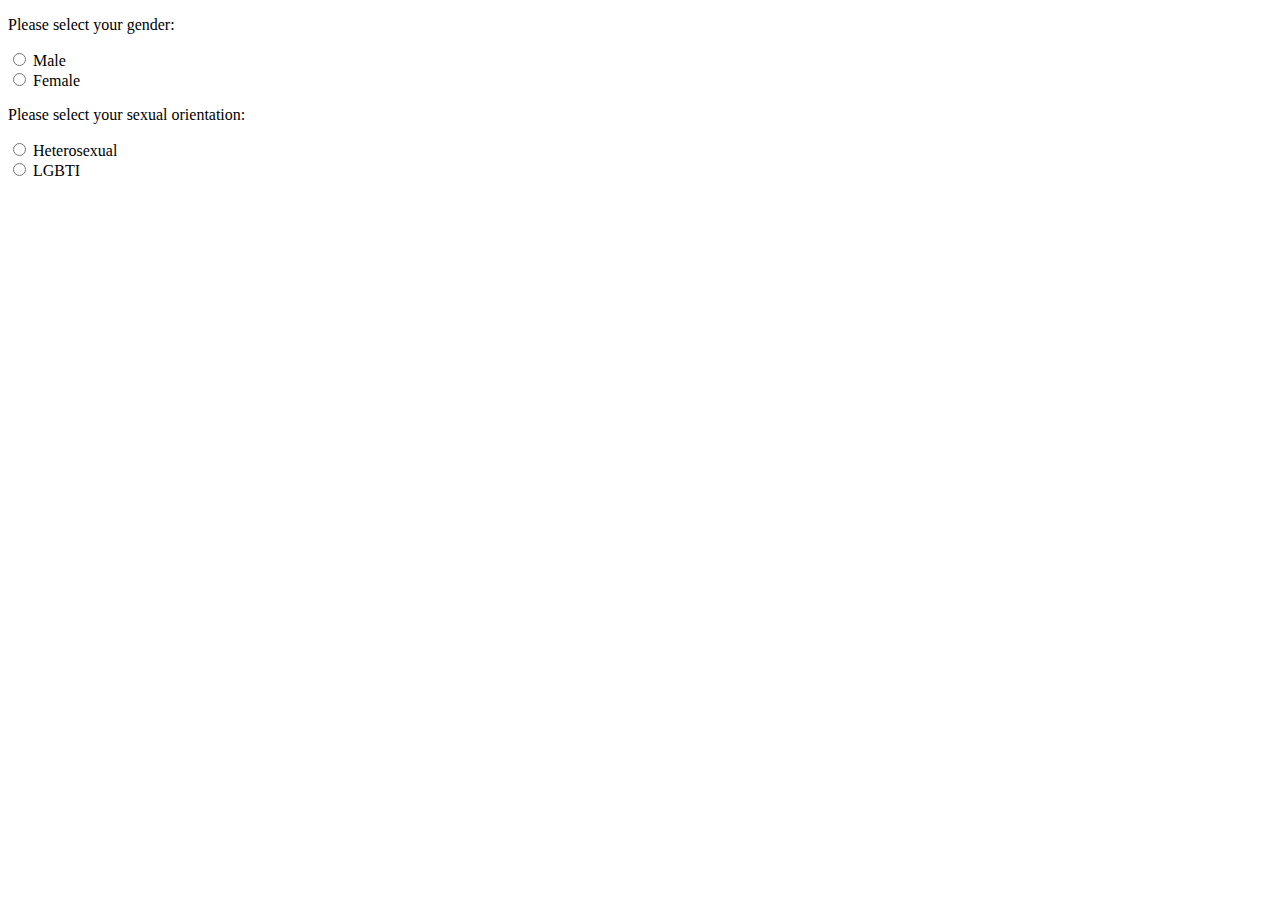
<file: exercises/03-Type-Radio/index.html>
<!DOCTYPE html>
<html>
	<head>
		<meta charset="utf-8" />
		<meta name="viewport" content="width=device-width" />
		<title>4Geeks Academy</title>
	</head>
	<body>
		<form>
			<!-- your code here -->
			<p>Please select your gender:</p>
			<input type="radio" id="male" name="gender" value="Male" />
			<label for="male">Male</label><br />
			<input type="radio" id="female" name="gender" value="Female" />
			<label for="female">Female</label><br />

			<p>Please select your sexual orientation:</p>
			<input type="radio" id="heterosexual" name="orientation" value="Heterosexual" />
			<label for="male">Heterosexual</label><br />
			<input type="radio" id="lgbti" name="orientation" value="LGBTI" />
			<label for="female">LGBTI</label><br />
		</form>
	</body>
</html>
</file>
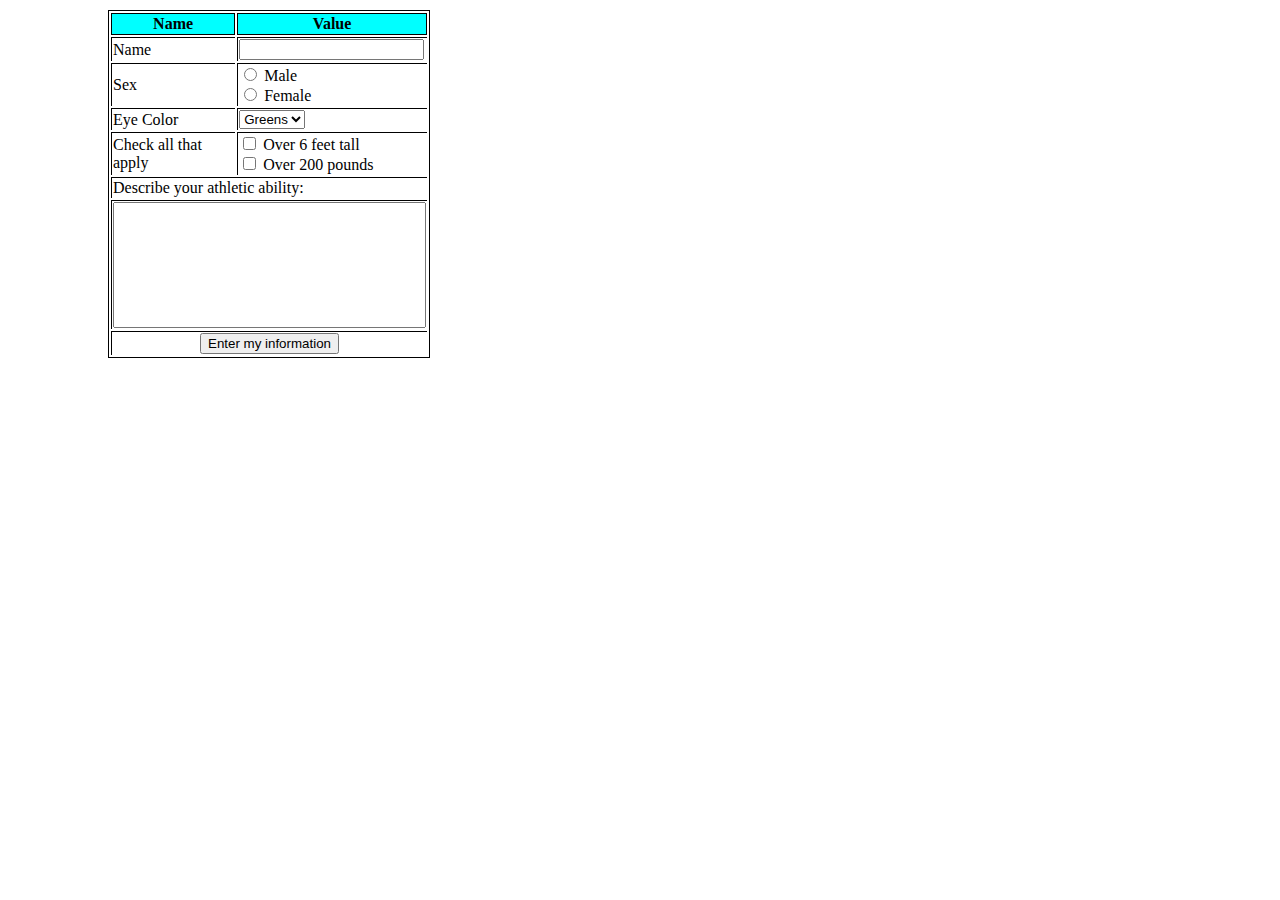
<file: exercises/04-Replicate-simple-form/index.html>
<!DOCTYPE html>
<html>
	<head>
		<meta charset="utf-8" />
		<meta name="viewport" content="width=device-width" />
		<title>4Geeks Academy</title>
		<style>
			td {
				border-left: 1px solid black;
				border-top: 1px solid black;
			}
			table {
				border: 1px solid black;
				margin-top: 10px;
				margin-left: 100px;
			}
			th {
				background: aqua;
				border: 1px solid black;
				border-top: 1px solid;
			}
			.name-column {
				width: 120px;
			}
			.value-column {
				width: 150px;
			}
			.describe-atletic-ability {
				width: 305px;
				height: 120px;
			}
			button {
				margin: auto;
				display: block;
			}
		</style>
	</head>
	<body>
		<form>
			<!-- your code here -->
			<table>
				<tr>
					<th>Name</th>
					<th>Value</th>
				</tr>
				<tr>
					<td class="name-column">Name</td>
					<td class="value-column"><input type="text" /></td>
				</tr>
				<tr>
					<td>Sex</td>
					<td>
						<div>
							<input type="radio" name="sexoption" value="male" />
							<label>Male</label>
						</div>
						<div>
							<input type="radio" name="sexoption" value="female" />
							<label>Female</label>
						</div>
					</td>
				</tr>
				<tr>
					<td>Eye Color</td>
					<td>
						<select>
							<option value="greens">Greens</option>
							<option value="blue">Blue</option>
							<option value="black">Black</option>
						</select>
					</td>
				</tr>
				<tr>
					<td>Check all that apply</td>
					<td>
						<div>
							<input type="checkbox" value="over6feet" />
							<label>Over 6 feet tall</label>
						</div>
						<div>
							<input type="checkbox" value="over200" />
							<label>Over 200 pounds</label>
						</div>
					</td>
				</tr>
				<tr>
					<td colspan="2">Describe your athletic ability:</td>
				</tr>
				<tr>
					<td colspan="2">
						<input class="describe-atletic-ability" type="text" />
					</td>
				</tr>
				<tr>
					<td class="button-cell" colspan="2">
						<button>Enter my information</button>
					</td>
				</tr>
			</table>
		</form>
	</body>
</html>
</file>
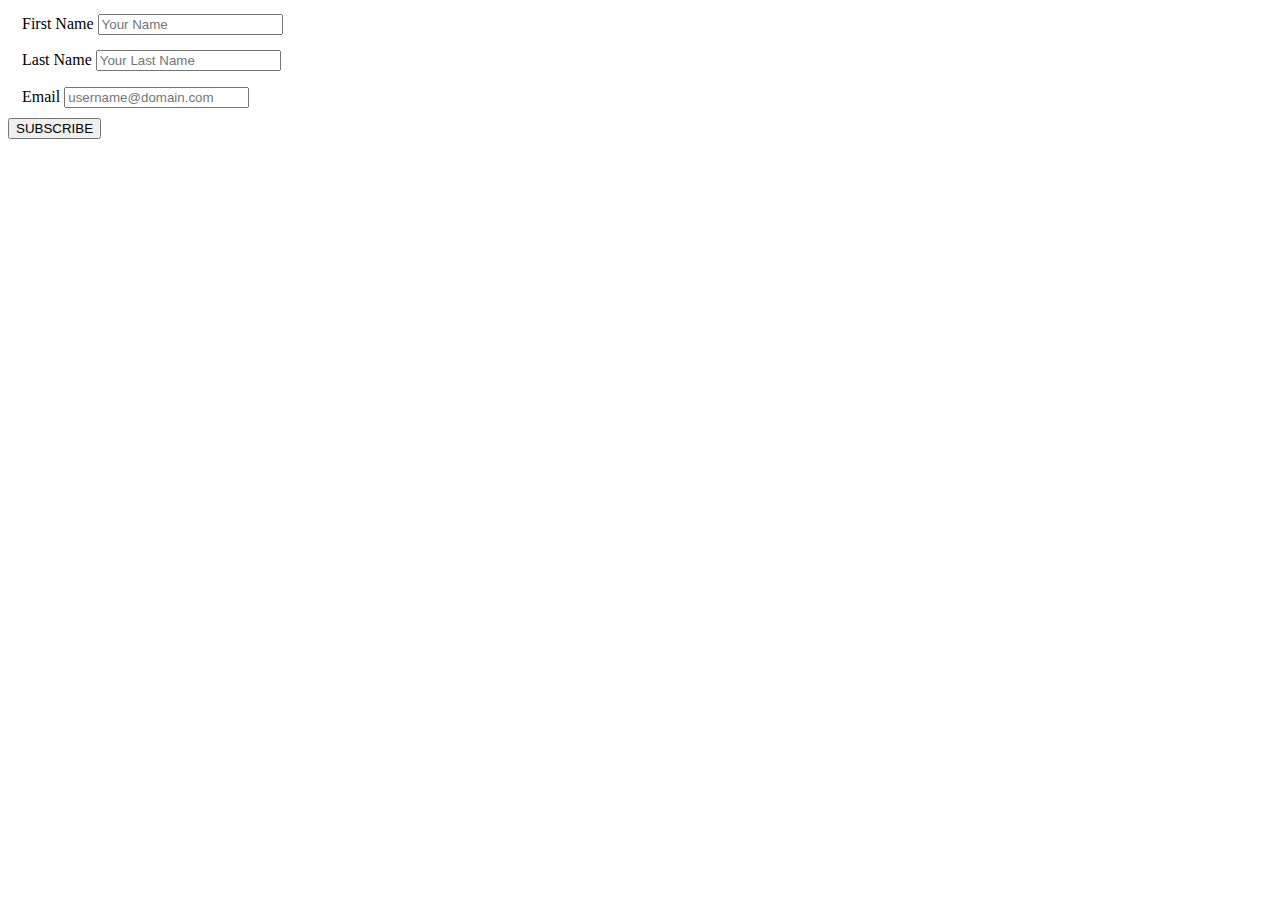
<file: exercises/05-GET-vs-POST/index.html>
<!DOCTYPE html>
<html>
	<head>
		<meta charset="utf-8" />
		<meta name="viewport" content="width=device-width" />
		<link rel="stylesheet" href="style.css" />
		<title>4Geeks Academy</title>
	</head>
	<body>
		<form action="#" method="POST" target="_parent">
			<fieldset>
				<label for="firstname">First Name</label>
				<input type="Text" name="firstname" placeholder="Your Name" />
			</fieldset>
			<fieldset>
				<label for="lastname">Last Name</label>
				<input type="Text" name="lastname" placeholder="Your Last Name" />
			</fieldset>
			<fieldset>
				<label for="email">Email</label>
				<input type="Text" name="email" placeholder="username@domain.com" />
			</fieldset>
			<input type="submit" value="SUBSCRIBE" />
		</form>
	</body>
</html>
</file>
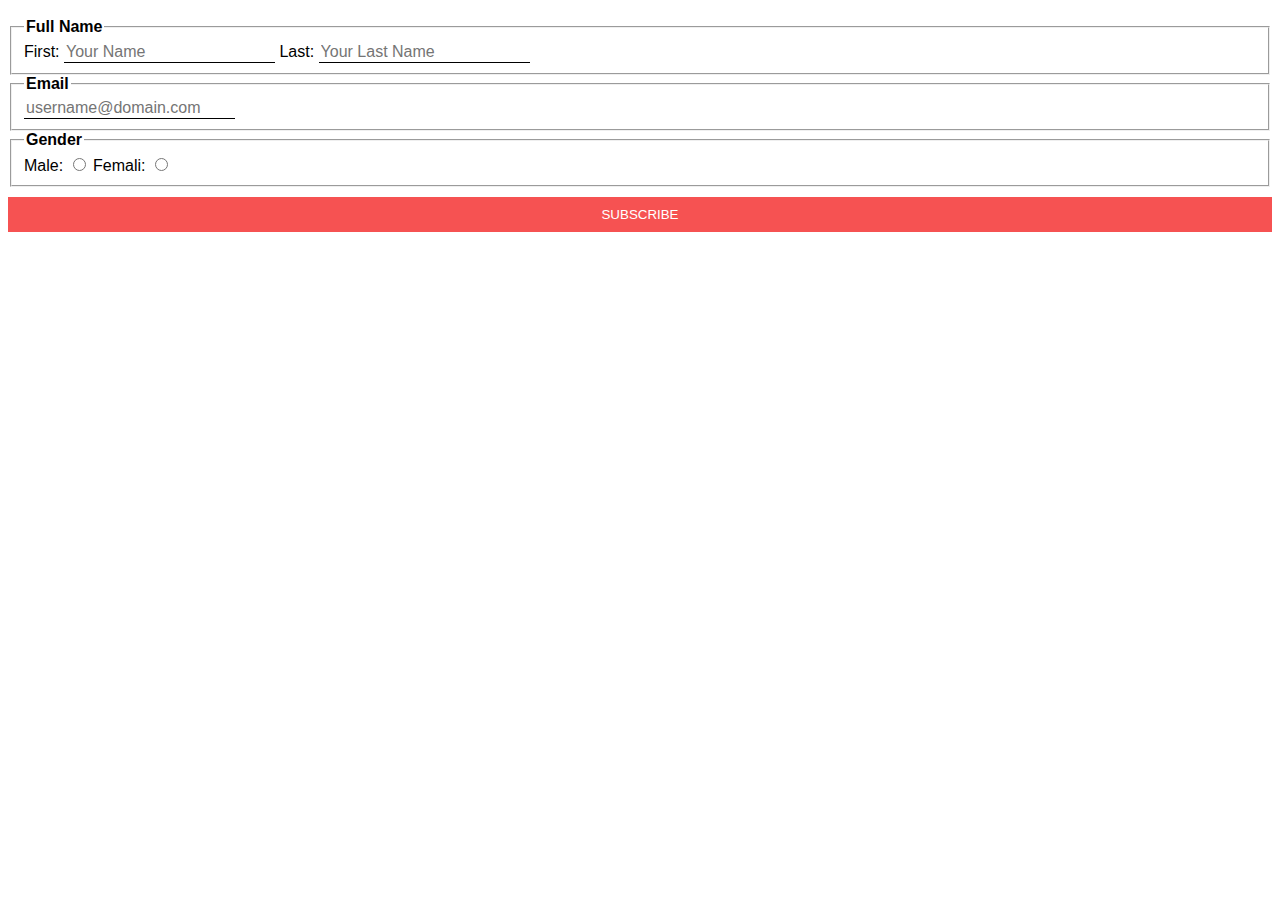
<file: exercises/06-fieldsets-labels-and-styles/index.html>
<!DOCTYPE html>
<html>
	<head>
		<meta charset="utf-8" />
		<meta name="viewport" content="width=device-width" />
		<title>4Geeks Academy</title>
		<link rel="stylesheet" href="style.css" />
	</head>
	<body>
		<form action="#" method="get" target="_parent">
			<fieldset>
				<legend>Full Name</legend>
				<label for="firstname">First:</label>
				<input type="Text" name="firstname" placeholder="Your Name" />
				<label for="lastname">Last:</label>
				<input type="Text" name="lastname" placeholder="Your Last Name" />
			</fieldset>
			<fieldset>
				<legend>Email</legend>
				<input type="Text" name="email" placeholder="username@domain.com" />
			</fieldset>
			<fieldset>
				<legend>Gender</legend>
				<label for="gender">Male:</label>
				<input type="radio" name="gender" value="male" />
				<label for="gender">Femali:</label>
				<input type="radio" name="gender" value="female" />
			</fieldset>
			<input type="submit" value="SUBSCRIBE" />
		</form>
	</body>
</html>
</file>
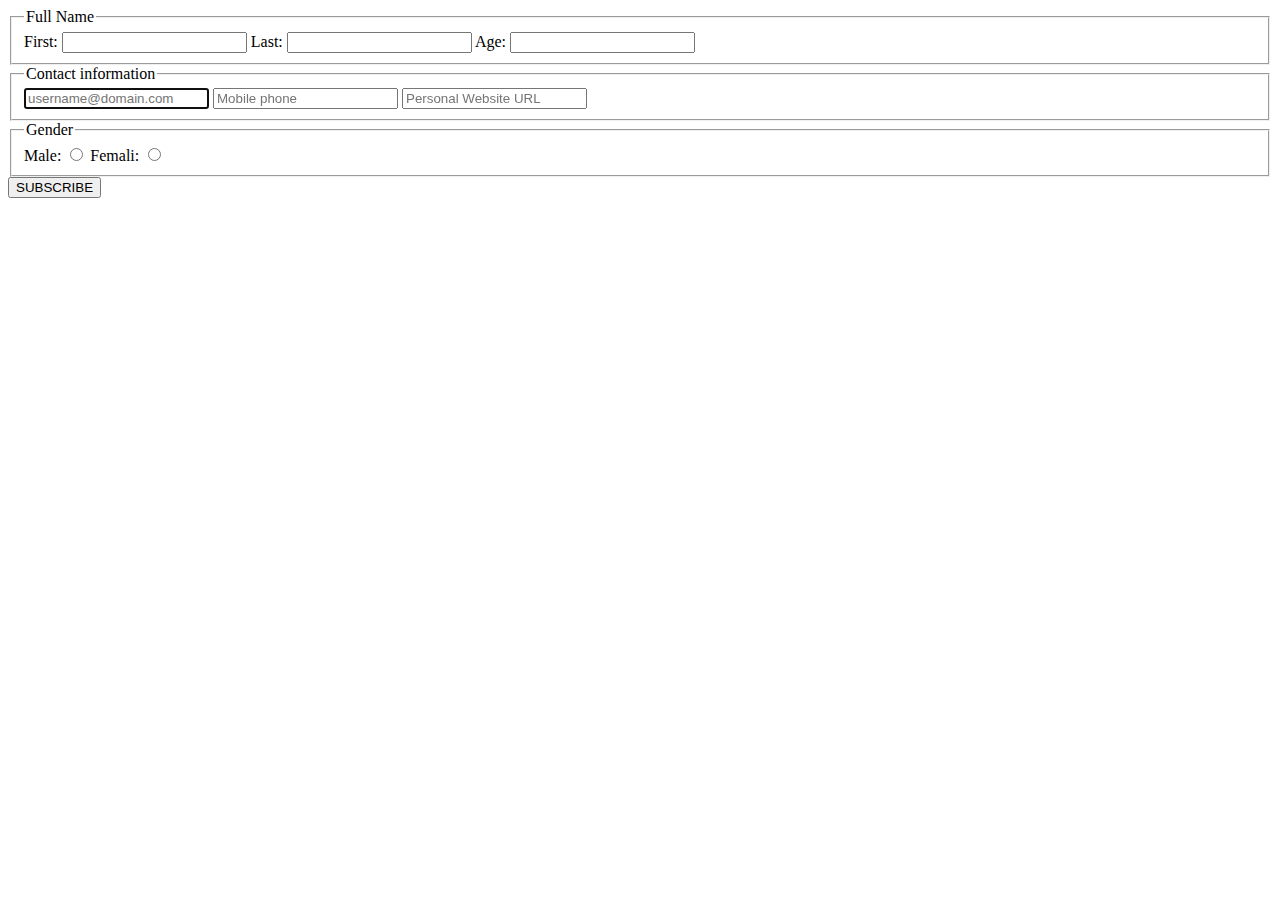
<file: exercises/07-HTML-five-forms/index.html>
<!DOCTYPE html>
<html>
	<head>
		<meta charset="utf-8" />
		<meta name="viewport" content="width=device-width" />
		<title>4Geeks Academy</title>
	</head>
	<body>
		<form action="#" method="get" target="_parent">
			<fieldset>
				<legend>Full Name</legend>
				<label for="firstname">First:</label>
				<input type="Text" name="firstname" />
				<label for="lastname">Last:</label>
				<input type="Text" name="lastname" />
				<label for="lastname">Age:</label>
				<input type="Text" name="age" />
			</fieldset>
			<fieldset>
				<legend>Contact information</legend>
				<input type="Text" name="email" placeholder="username@domain.com" autofocus required />
				<input type="Text" name="phone" placeholder="Mobile phone" />
				<input type="Text" name="website" placeholder="Personal Website URL" />
			</fieldset>
			<fieldset>
				<legend>Gender</legend>
				<label for="gender">Male:</label>
				<input type="radio" name="gender" value="male" />
				<label for="gender">Femali:</label>
				<input type="radio" name="gender" value="female" />
			</fieldset>
			<input type="submit" value="SUBSCRIBE" />
		</form>
	</body>
</html>
</file>
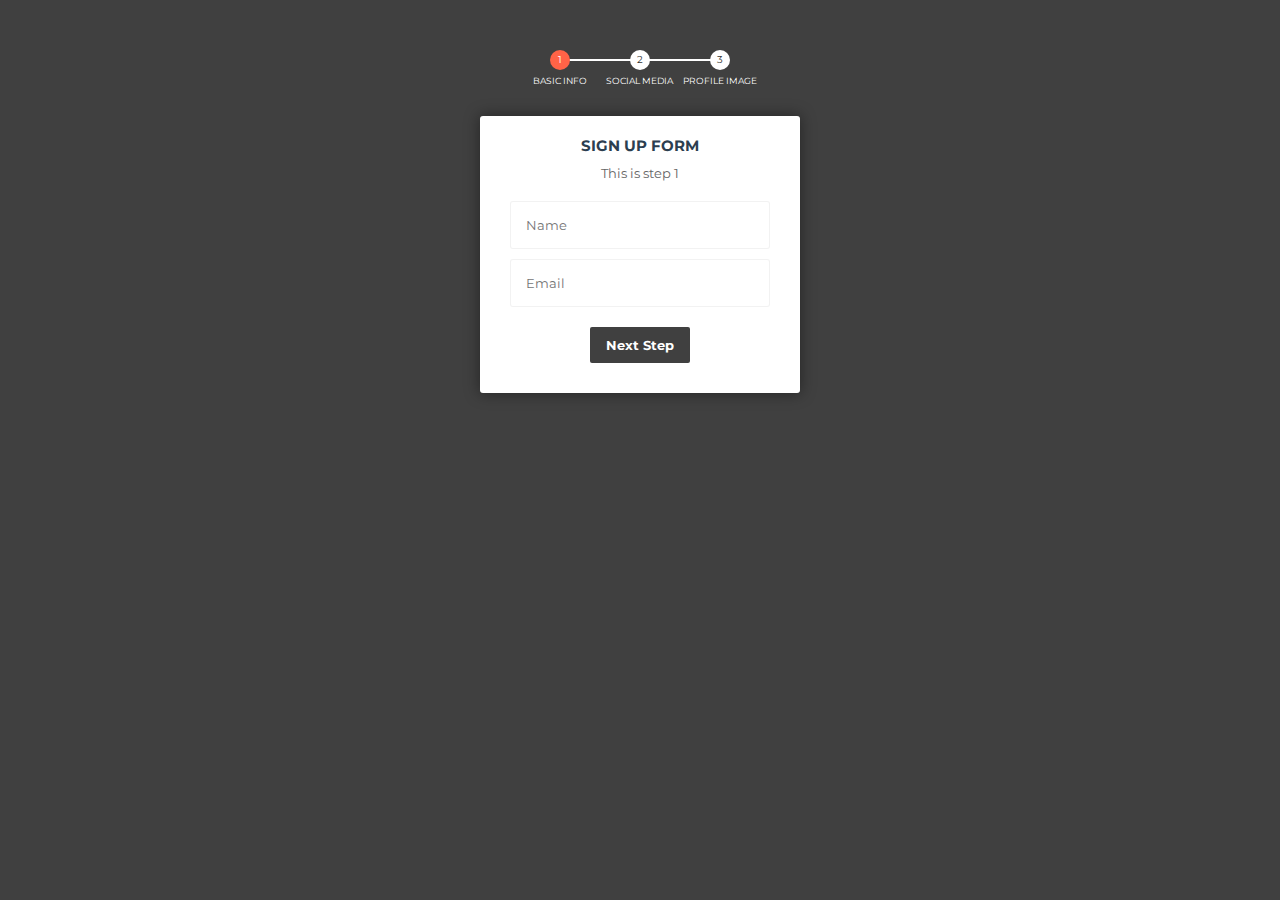
<file: exercises/08-Style-without-id-class/index.html>
<!DOCTYPE html>
<html>
	<head>
		<meta charset="utf-8" />
		<meta name="viewport" content="width=device-width" />
		<title>repl.it</title>
		<link rel="stylesheet" href="style.css" />
	</head>
	<body>
		<!-- multistep form -->
		<form method="post">
			<!-- progressbar -->
			<ul class="progressbar">
				<li class="active">Basic Info</li>
				<li>Social Media</li>
				<li>Profile Image</li>
			</ul>
			<!-- fieldsets -->
			<fieldset data-check-id="1">
				<h2>Sign Up Form</h2>
				<h3>This is step 1</h3>
				<input name="name" placeholder="Name" />
				<input type="email" name="email" placeholder="Email" />
				<input type="button" name="next" class="next action-button" value="Next Step" />
			</fieldset>
		</form>
	</body>
</html>
</file>
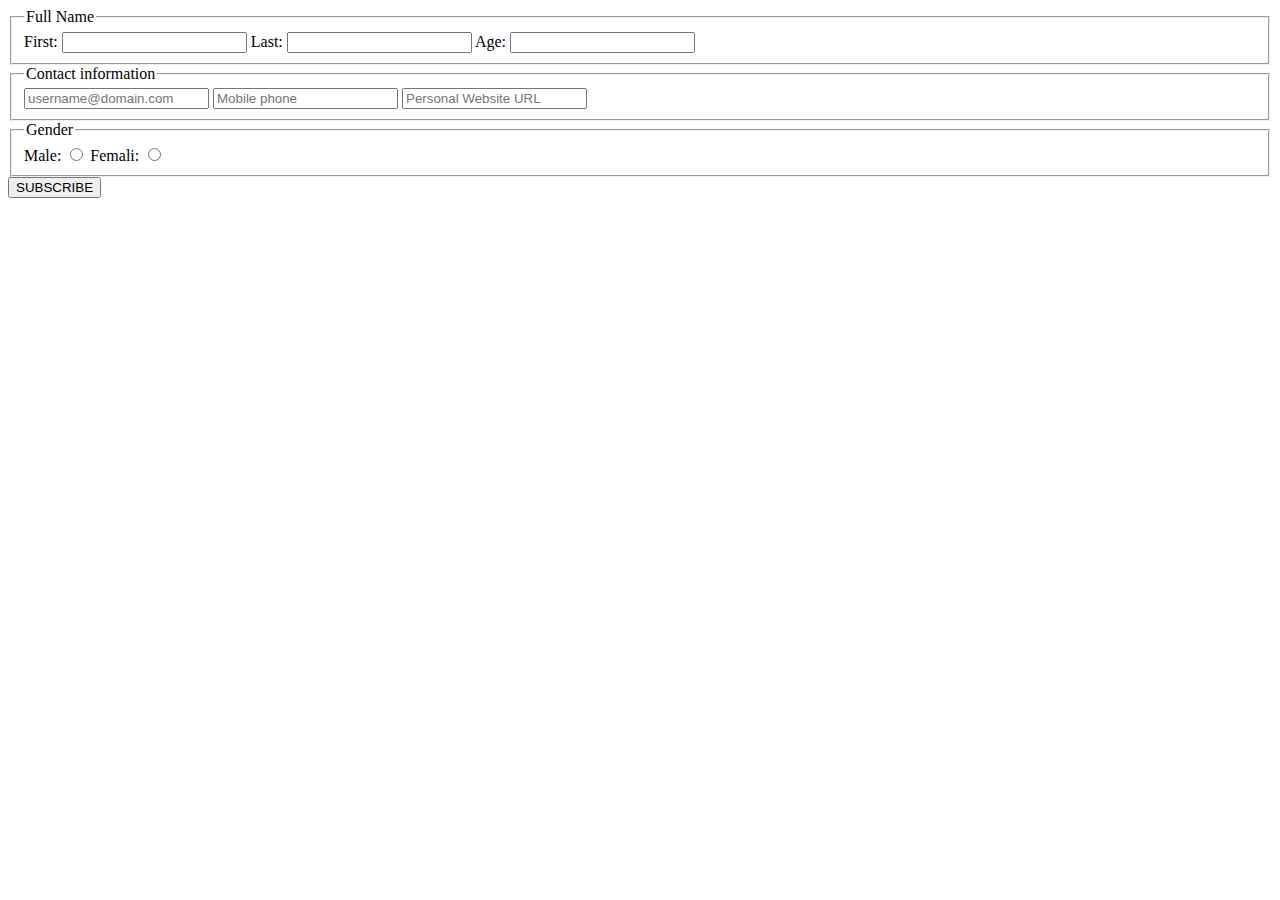
<file: .learn/resets/07-HTML-five-forms/index.html>
<!DOCTYPE html>
<html>
<head>
<meta charset="utf-8">
<meta name="viewport" content="width=device-width">
<title>4Geeks Academy</title>
</head>
<body>
<form action="#" method="get" target="_parent">
	<fieldset>
		<legend>Full Name</legend>
		<label for="firstname">First:</label>
		<input type="Text" name="firstname">
		<label for="lastname">Last:</label>
		<input type="Text" name="lastname">
		<label for="lastname">Age:</label>
		<input type="Text" name="age">
	</fieldset>
	<fieldset>
		<legend>Contact information</legend>
		<input type="Text" name="email" placeholder="username@domain.com">
		<input type="Text" name="phone" placeholder="Mobile phone">
		<input type="Text" name="website" placeholder="Personal Website URL">
	</fieldset>
	<fieldset>
		<legend>Gender</legend>
		<label for="gender">Male:</label>
		<input type="radio" name="gender" value="male">
		<label for="gender">Femali:</label>
		<input type="radio" name="gender" value="female">
	</fieldset>
	<input type='submit' value='SUBSCRIBE' />
</form>
</body>
</html>
</file>
<file: exercises/05-GET-vs-POST/style.css>
fieldset {
	border: none;
}
</file>
<file: exercises/06-fieldsets-labels-and-styles/style.css>
body {
	font-family: "Lato", sans-serif;
	padding-top: 10px;
	padding-bottom: 10px;
	padding-left: 0px;
	padding-right: 0px;
	font-weight: 800;
}

label {
	font-weight: 400;
}

input[type="text"] {
	border: none;
	border-bottom: 1px solid black;
	font-size: 16px;
}

input[type="submit"] {
	cursor: pointer;
	border: none;
	padding: 10px;
	background-color: #f65252;
	color: white;
	width: 100%;
	margin-top: 10px;
}
</file>
<file: exercises/08-Style-without-id-class/style.css>
/*custom font*/
@import url(http://fonts.googleapis.com/css?family=Montserrat);

/*basic reset*/
* {
	margin: 0;
	padding: 0;
}
body {
	background-color: rgb(64, 64, 64);
	font-family: montserrat, arial, verdana;
}
/*form styles*/
form {
	width: 400px;
	margin: 50px auto;
	text-align: center;
	position: relative;
}
fieldset {
	background: white;
	border: 0 none;
	border-radius: 3px;
	box-shadow: 0 0 15px 1px rgba(0, 0, 0, 0.4);
	padding: 20px 30px;

	box-sizing: border-box;
	width: 80%;
	margin: 0 10%;

	/*stacking fieldsets above each other*/
	position: absolute;
}
/*inputs*/
input {
	padding: 15px;
	border: 1px solid rgba(0, 0, 0, 0.05);
	border-radius: 3px;
	margin-bottom: 10px;
	width: 100%;
	box-sizing: border-box;
	font-family: montserrat;
	color: #2c3e50;
	font-size: 13px;
}
input.error,
textarea.error {
	border-color: rgb(255, 99, 71);
}
/*buttons*/
.action-button {
	width: 100px;
	background: rgb(64, 64, 64);
	font-weight: bold;
	color: white;
	border: 0 none;
	border-radius: 2px;
	cursor: pointer;
	padding: 10px 5px;
	margin: 10px 5px;
	transition: all 0.4s;
}
.action-button:hover,
.action-button:focus {
	box-shadow: 0 0 0 2px white, 0 0 0 3px rgb(255, 99, 71);
	background-color: rgb(255, 99, 71);
}
/*headings*/
h2 {
	font-size: 15px;
	text-transform: uppercase;
	color: #2c3e50;
	margin-bottom: 10px;
}
h3 {
	font-weight: normal;
	font-size: 13px;
	color: #666;
	margin-bottom: 20px;
}
/*progressbar*/
ul {
	overflow: hidden;
	/*CSS counters to number the steps*/
	counter-reset: step;
	width: 60%;
	margin: 0 auto 30px;
}
li {
	list-style-type: none;
	color: white;
	text-transform: uppercase;
	font-size: 9px;
	width: 33.33%;
	float: left;
	position: relative;
}
li:before {
	content: counter(step);
	counter-increment: step;
	width: 20px;
	line-height: 20px;
	display: block;
	font-size: 10px;
	color: #333;
	background: white;
	border-radius: 50%;
	margin: 0 auto 5px auto;
}
/*progressbar connectors*/
li:after {
	content: "";
	width: 100%;
	height: 2px;
	background: white;
	position: absolute;
	left: -50%;
	top: 9px;
	z-index: -1; /*put it behind the numbers*/
}
li:first-child:after {
	/*connector not needed before the first step*/
	content: none;
}
/*marking active/completed steps green*/
/*The number of the step and the connector before it = green*/
.active:before,
.active:after {
	background: rgb(255, 99, 71);
	color: white;
}
</file>
